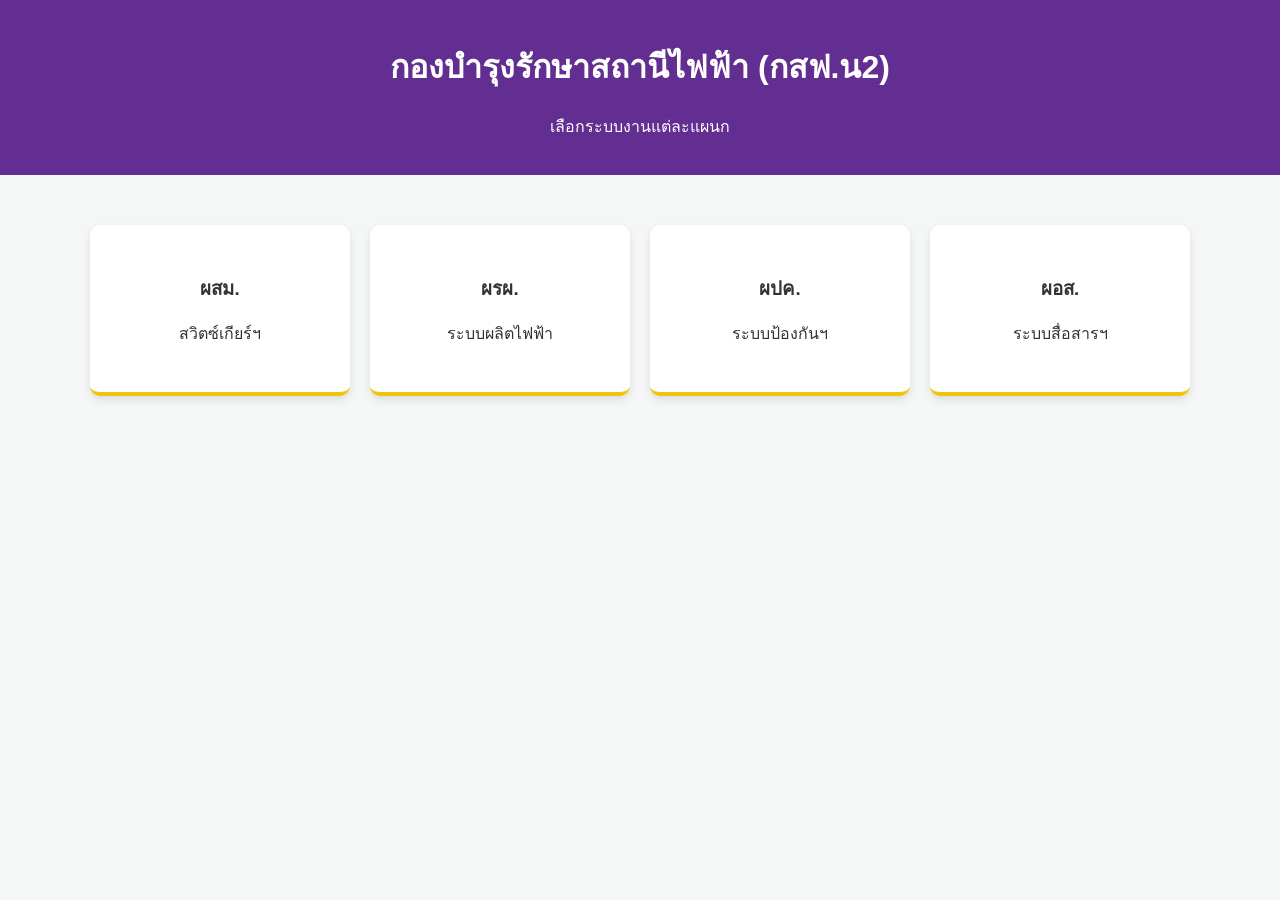
<file: index.html>
<!DOCTYPE html>
<html lang="th">
<head>
    <meta charset="UTF-8">
    <title>กสฟ.น2 - หน้าหลัก</title>
    <style>
        body { font-family: sans-serif; background: #f4f7f6; margin: 0; padding: 0; }
        header { background: #632E91; color: white; padding: 20px; text-align: center; }
        .grid { display: flex; justify-content: center; gap: 20px; margin-top: 50px; flex-wrap: wrap; }
        .card { background: white; padding: 30px; border-radius: 10px; box-shadow: 0 4px 8px rgba(0,0,0,0.1); width: 200px; text-align: center; text-decoration: none; color: #333; border-bottom: 4px solid #f1c40f; }
        .card:hover { transform: translateY(-5px); }
    </style>
</head>
<body>
    <header>
        <h1>กองบำรุงรักษาสถานีไฟฟ้า (กสฟ.น2)</h1>
        <p>เลือกระบบงานแต่ละแผนก</p>
    </header>
    <div class="grid">
        <a href="dept1.html" class="card"><h3>ผสม.</h3><p>สวิตซ์เกียร์ฯ</p></a>
        <a href="dept2.html" class="card"><h3>ผรผ.</h3><p>ระบบผลิตไฟฟ้า</p></a>
        <a href="dept3.html" class="card"><h3>ผปค.</h3><p>ระบบป้องกันฯ</p></a>
        <a href="dept4.html" class="card"><h3>ผอส.</h3><p>ระบบสื่อสารฯ</p></a>
    </div>
</body>
</html>
</file>
